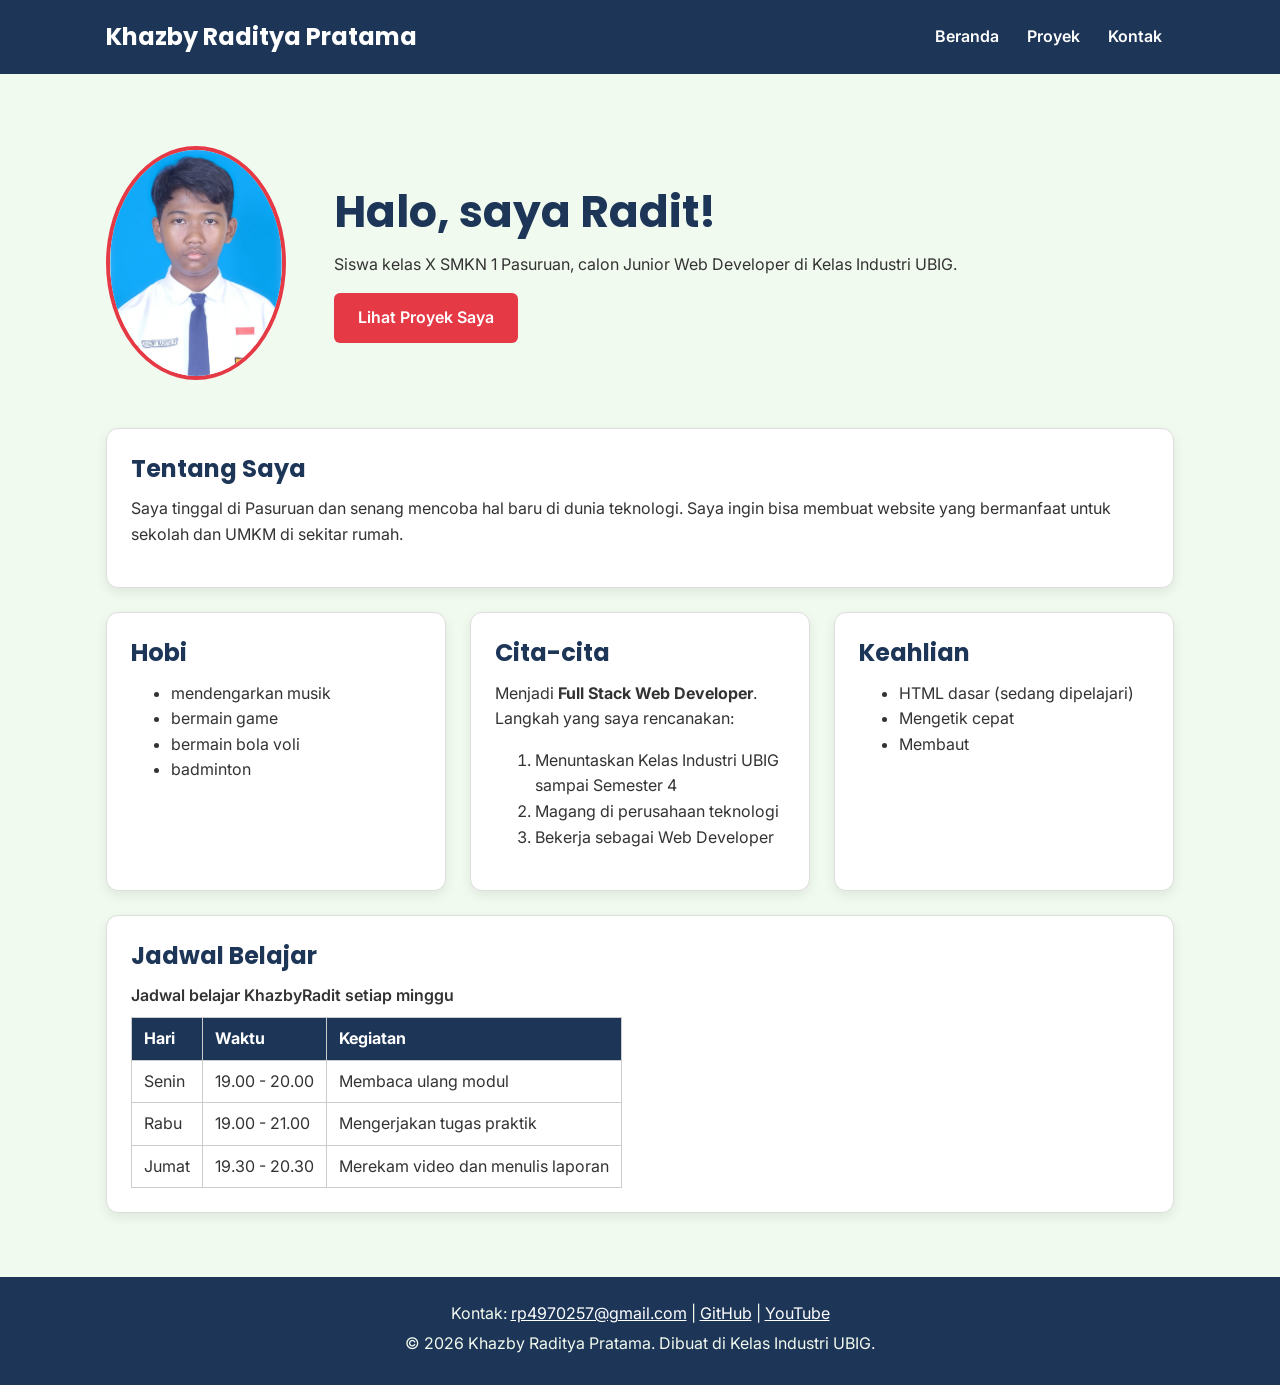
<file: index.html>
<!DOCTYPE html>
<html lang="id">
<head>
  <meta charset="UTF-8">
  <meta name="viewport" content="width=device-width, initial-scale=1.0">
  <title>Khazby Raditya Pratama | Beranda</title>
  <link rel="preconnect" href="https://fonts.googleapis.com">
  <link rel="preconnect" href="https://fonts.gstatic.com" crossorigin>
  <link href="https://fonts.googleapis.com/css2?family=Inter:wght@400;600&family=Poppins:wght@600;700&display=swap" rel="stylesheet">
  <link rel="stylesheet" href="css/style.css">
</head>
<body>
  <header>
    <div class="container navbar">
      <h1>Khazby Raditya Pratama</h1>
      <nav class="menu-laptop">
        <ul>
          <li><a href="index.html">Beranda</a></li>
          <li><a href="proyek.html">Proyek</a></li>
          <li><a href="kontak.html">Kontak</a></li>
        </ul>
      </nav>
      <!-- Tantangan: menu ponsel yang bisa dibuka-tutup -->
      <details class="menu-ponsel">
        <summary>Menu</summary>
        <nav>
          <ul>
            <li><a href="index.html">Beranda</a></li>
            <li><a href="proyek.html">Proyek</a></li>
            <li><a href="kontak.html">Kontak</a></li>
          </ul>
        </nav>
      </details>
    </div>
  </header>

  <main>
    <div class="container">
      <section class="hero">
        <img src="img/foto-profil.png" alt="Foto profil Dimas Pratama" width="180">
        <div>
          <h2>Halo, saya Radit!</h2>
          <p>Siswa kelas X SMKN 1 Pasuruan, calon Junior Web Developer di Kelas Industri UBIG.</p>
          <a href="proyek.html" class="tombol">Lihat Proyek Saya</a>
        </div>
      </section>

      <section class="kartu">
        <h2>Tentang Saya</h2>
        <p>Saya tinggal di Pasuruan dan senang mencoba hal baru di dunia teknologi. Saya ingin bisa membuat website yang bermanfaat untuk sekolah dan UMKM di sekitar rumah.</p>
      </section>

      <div class="daftar-kartu">
        <section class="kartu">
          <h2>Hobi</h2>
          <ul>
            <li>mendengarkan musik</li>
            <li>bermain game</li>
            <li>bermain bola voli</li>
            <li>badminton</li>
          </ul>
        </section>

        <section class="kartu">
          <h2>Cita-cita</h2>
          <p>Menjadi <strong>Full Stack Web Developer</strong>. Langkah yang saya rencanakan:</p>
          <ol>
            <li>Menuntaskan Kelas Industri UBIG sampai Semester 4</li>
            <li>Magang di perusahaan teknologi</li>
            <li>Bekerja sebagai Web Developer</li>
          </ol>
        </section>

        <section class="kartu">
          <h2>Keahlian</h2>
          <ul>
            <li>HTML dasar (sedang dipelajari)</li>
            <li>Mengetik cepat</li>
            <li>Membaut</li>
          </ul>
        </section>
      </div>

      <section class="kartu">
        <h2>Jadwal Belajar</h2>
        <table>
          <caption>Jadwal belajar KhazbyRadit setiap minggu</caption>
          <thead>
            <tr>
              <th>Hari</th>
              <th>Waktu</th>
              <th>Kegiatan</th>
            </tr>
          </thead>
          <tbody>
            <tr>
              <td>Senin</td>
              <td>19.00 - 20.00</td>
              <td>Membaca ulang modul</td>
            </tr>
            <tr>
              <td>Rabu</td>
              <td>19.00 - 21.00</td>
              <td>Mengerjakan tugas praktik</td>
            </tr>
            <tr>
              <td>Jumat</td>
              <td>19.30 - 20.30</td>
              <td>Merekam video dan menulis laporan</td>
            </tr>
          </tbody>
        </table>
      </section>
    </div>
  </main>

  <footer>
    <p>Kontak: <a href="mailto:rp4970257@gmail.com">rp4970257@gmail.com</a> |
      <a href="https://github.com/" target="_blank">GitHub</a> |
      <a href="https://www.youtube.com/" target="_blank">YouTube</a></p>
    <p>&copy; 2026 Khazby Raditya Pratama. Dibuat di Kelas Industri UBIG.</p>
  </footer>
</body>
</html>
</file>
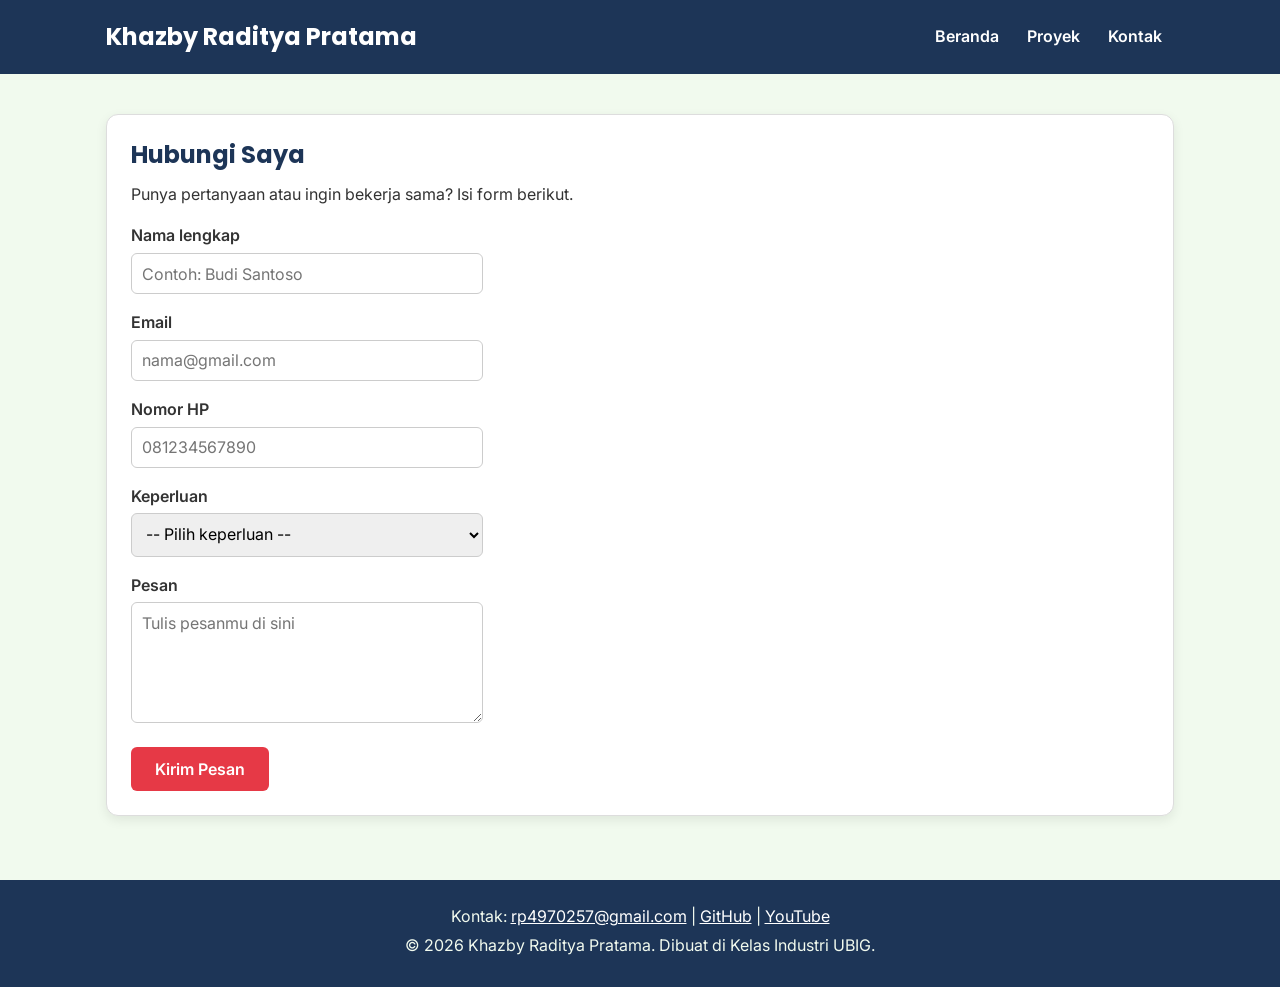
<file: kontak.html>
<!DOCTYPE html>
<html lang="id">
<head>
  <meta charset="UTF-8">
  <meta name="viewport" content="width=device-width, initial-scale=1.0">
  <title>Khazby Raditya Pratama | Kontak</title>
  <link rel="preconnect" href="https://fonts.googleapis.com">
  <link rel="preconnect" href="https://fonts.gstatic.com" crossorigin>
  <link href="https://fonts.googleapis.com/css2?family=Inter:wght@400;600&family=Poppins:wght@600;700&display=swap" rel="stylesheet">
  <link rel="stylesheet" href="css/style.css">
</head>
<body>
  <header>
    <div class="container navbar">
      <h1>Khazby Raditya Pratama</h1>
      <nav class="menu-laptop">
        <ul>
          <li><a href="index.html">Beranda</a></li>
          <li><a href="proyek.html">Proyek</a></li>
          <li><a href="kontak.html">Kontak</a></li>
        </ul>
      </nav>
      <!-- Tantangan: menu ponsel yang bisa dibuka-tutup -->
      <details class="menu-ponsel">
        <summary>Menu</summary>
        <nav>
          <ul>
            <li><a href="index.html">Beranda</a></li>
            <li><a href="proyek.html">Proyek</a></li>
            <li><a href="kontak.html">Kontak</a></li>
          </ul>
        </nav>
      </details>
    </div>
  </header>

  <main>
    <div class="container">
      <section class="kartu">
        <h2>Hubungi Saya</h2>
        <p>Punya pertanyaan atau ingin bekerja sama? Isi form berikut.</p>

        <form>
          <p>
            <label for="nama">Nama lengkap</label><br>
            <input type="text" id="nama" name="nama" placeholder="Contoh: Budi Santoso" required>
          </p>
          <p>
            <label for="email">Email</label><br>
            <input type="email" id="email" name="email" placeholder="nama@gmail.com" required>
          </p>
          <p>
            <label for="hp">Nomor HP</label><br>
            <input type="tel" id="hp" name="hp" placeholder="081234567890" required>
          </p>
          <p>
            <label for="keperluan">Keperluan</label><br>
            <select id="keperluan" name="keperluan" required>
              <option value="">-- Pilih keperluan --</option>
              <option value="bertanya">Bertanya</option>
              <option value="kerja-sama">Kerja sama proyek</option>
              <option value="lainnya">Lainnya</option>
            </select>
          </p>
          <p>
            <label for="pesan">Pesan</label><br>
            <textarea id="pesan" name="pesan" rows="5" cols="40" placeholder="Tulis pesanmu di sini" required></textarea>
          </p>
          <button type="submit">Kirim Pesan</button>
        </form>
      </section>
    </div>
  </main>

  <footer>
    <p>Kontak: <a href="mailto:rp4970257@gmail.com">rp4970257@gmail.com</a> |
      <a href="https://github.com/" target="_blank">GitHub</a> |
      <a href="https://www.youtube.com/" target="_blank">YouTube</a></p>
    <p>&copy; 2026 Khazby Raditya Pratama. Dibuat di Kelas Industri UBIG.</p>
  </footer>
</body>
</html>
</file>
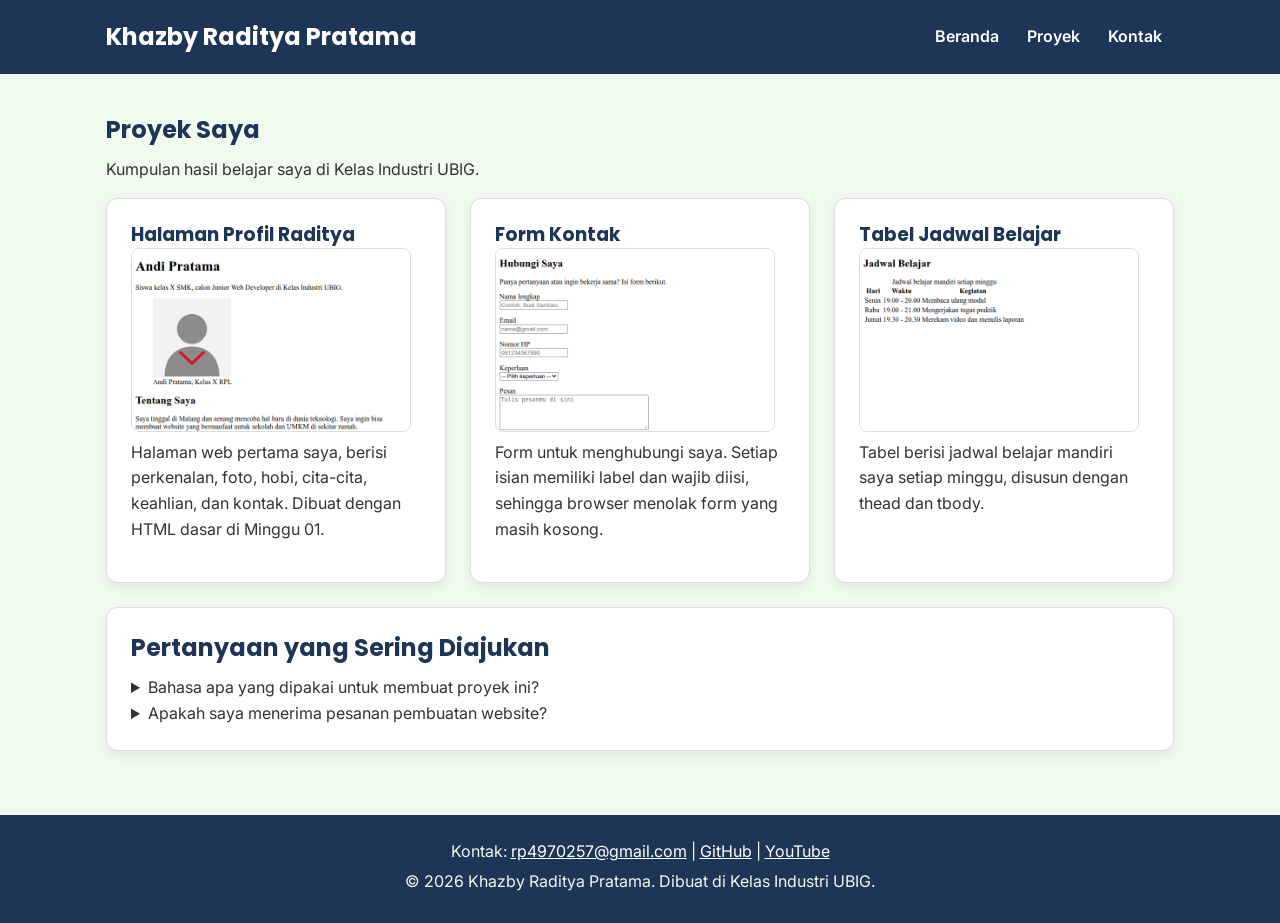
<file: proyek.html>
<!DOCTYPE html>
<html lang="id">
<head>
  <meta charset="UTF-8">
  <meta name="viewport" content="width=device-width, initial-scale=1.0">
  <title>Khazby Raditya Pratama  | Proyek</title>
  <link rel="preconnect" href="https://fonts.googleapis.com">
  <link rel="preconnect" href="https://fonts.gstatic.com" crossorigin>
  <link href="https://fonts.googleapis.com/css2?family=Inter:wght@400;600&family=Poppins:wght@600;700&display=swap" rel="stylesheet">
  <link rel="stylesheet" href="css/style.css">
</head>
<body>
  <header>
    <div class="container navbar">
      <h1>Khazby Raditya Pratama</h1>
      <nav class="menu-laptop">
        <ul>
          <li><a href="index.html">Beranda</a></li>
          <li><a href="proyek.html">Proyek</a></li>
          <li><a href="kontak.html">Kontak</a></li>
        </ul>
      </nav>
      <!-- Tantangan: menu ponsel yang bisa dibuka-tutup -->
      <details class="menu-ponsel">
        <summary>Menu</summary>
        <nav>
          <ul>
            <li><a href="index.html">Beranda</a></li>
            <li><a href="proyek.html">Proyek</a></li>
            <li><a href="kontak.html">Kontak</a></li>
          </ul>
        </nav>
      </details>
    </div>
  </header>

  <main>
    <div class="container">
      <section>
        <h2>Proyek Saya</h2>
        <p>Kumpulan hasil belajar saya di Kelas Industri UBIG.</p>

        <div class="daftar-kartu">
          <article class="kartu">
            <h3>Halaman Profil Raditya</h3>
            <img src="img/proyek-profil.png" alt="Tangkapan layar halaman profil Dimas Ramadhani" width="280">
            <p>Halaman web pertama saya, berisi perkenalan, foto, hobi, cita-cita, keahlian, dan kontak. Dibuat dengan HTML dasar di Minggu 01.</p>
          </article>

          <article class="kartu">
            <h3>Form Kontak</h3>
            <img src="img/proyek-kontak.png" alt="Tangkapan layar form kontak berisi nama, email, nomor HP, keperluan, dan pesan" width="280">
            <p>Form untuk menghubungi saya. Setiap isian memiliki label dan wajib diisi, sehingga browser menolak form yang masih kosong.</p>
          </article>

          <article class="kartu">
            <h3>Tabel Jadwal Belajar</h3>
            <img src="img/proyek-jadwal.png" alt="Tangkapan layar tabel jadwal belajar mandiri" width="280">
            <p>Tabel berisi jadwal belajar mandiri saya setiap minggu, disusun dengan thead dan tbody.</p>
          </article>
        </div>
      </section>

      <!-- FAQ dengan details dan summary -->
      <section class="kartu">
        <h2>Pertanyaan yang Sering Diajukan</h2>
        <details>
          <summary>Bahasa apa yang dipakai untuk membuat proyek ini?</summary>
          <p>Semua proyek di halaman ini dibuat dengan HTML. Tampilannya akan saya rapikan dengan CSS mulai Minggu 03.</p>
        </details>
        <details>
          <summary>Apakah saya menerima pesanan pembuatan website?</summary>
          <p>Belum, saya masih belajar. Namun kamu tetap boleh menghubungi saya melalui halaman Kontak.</p>
        </details>
      </section>
    </div>
  </main>

  <footer>
    <p>Kontak: <a href="mailto:rp4970257@gmail.com">rp4970257@gmail.com</a> |
      <a href="https://github.com/" target="_blank">GitHub</a> |
      <a href="https://www.youtube.com/" target="_blank">YouTube</a></p>
    <p>&copy; 2026 Khazby Raditya Pratama. Dibuat di Kelas Industri UBIG.</p>
  </footer>
</body>
</html>
</file>
<file: css/style.css>
/* Gaya portofolio Khazby Raditya Pratama
   Palet: #1D3557 (utama), #E63946 (aksen), #F1FAEE (latar)
   Huruf: Poppins (judul), Inter (isi)
   Tata letak: mobile first, titik ubah 768px (tablet) dan 1024px (laptop) */

/* 1. Reset */
* {
  box-sizing: border-box;
  margin: 0;
}

img {
  max-width: 100%;
  height: auto;
}

/* 2. Dasar halaman: warna dan huruf */
body {
  font-family: "Inter", Arial, sans-serif;
  font-size: 1rem;
  line-height: 1.6;
  color: #333333;
  background-color: #F1FAEE;
}

h1, h2, h3 {
  font-family: "Poppins", Arial, sans-serif;
  color: #1D3557;
  line-height: 1.3;
}

h2 {
  margin-bottom: 0.75rem;
}

p, ul, ol {
  margin-bottom: 1rem;
}

a {
  color: #E63946;
}

/* 3. Wadah, header, dan menu */
.container {
  max-width: 1100px;
  margin: 0 auto;
  padding: 0 1rem;
}

header {
  background-color: #1D3557;
  color: #FFFFFF;
  padding: 1rem 0;
}

header h1 {
  color: #FFFFFF;
  font-size: 1.5rem;
}

.navbar {
  display: flex;
  flex-wrap: wrap;
  justify-content: space-between;
  align-items: center;
  gap: 0.5rem;
}

nav ul {
  display: flex;
  gap: 0.25rem;
  padding: 0;
  margin: 0;
  list-style: none;
}

nav a {
  display: inline-block;
  padding: 0.5rem 0.75rem;
  border-radius: 6px;
  color: #FFFFFF;
  font-weight: 600;
  text-decoration: none;
}

/* Tantangan: menu ponsel buka-tutup dengan details */
.menu-laptop {
  display: none;
}

.menu-ponsel summary {
  padding: 0.5rem 0.75rem;
  border: 1px solid #FFFFFF;
  border-radius: 6px;
  font-weight: 600;
  cursor: pointer;
}

.menu-ponsel ul {
  flex-direction: column;
  margin-top: 0.5rem;
}

/* 4. Isi utama, hero, dan kartu */
main {
  padding: 1.5rem 0;
}

.hero {
  display: flex;
  flex-direction: column;
  align-items: center;
  gap: 1.5rem;
  padding: 1rem 0 2rem;
  text-align: center;
}

.hero img {
  border: 4px solid #E63946;
  border-radius: 70%;
}

.hero h2 {
  font-size: 2rem;
}

.tombol {
  display: inline-block;
  padding: 0.75rem 1.5rem;
  border-radius: 6px;
  background-color: #E63946;
  color: #FFFFFF;
  font-weight: 600;
  text-decoration: none;
}

.kartu {
  background-color: #FFFFFF;
  padding: 1rem;
  margin-bottom: 1.5rem;
  border: 1px solid #DDDDDD;
  border-radius: 12px;
  box-shadow: 0 4px 12px rgba(0, 0, 0, 0.08);
}

.daftar-kartu {
  display: flex;
  flex-wrap: wrap;
  gap: 1.5rem;
  margin-bottom: 1.5rem;
}

.daftar-kartu .kartu {
  flex: 1 1 280px;
  margin-bottom: 0;
}

article img {
  border-radius: 8px;
  border: 1px solid #DDDDDD;
}

/* 5. Tabel */
table {
  border-collapse: collapse;
}

caption {
  font-weight: 600;
  text-align: left;
  margin-bottom: 0.5rem;
}

th, td {
  border: 1px solid #CCCCCC;
  padding: 0.5rem 0.75rem;
  text-align: left;
}

th {
  background-color: #1D3557;
  color: #FFFFFF;
}

/* 6. Form */
label {
  font-weight: 600;
}

input, select, textarea {
  width: 100%;
  max-width: 22rem;
  padding: 0.6rem;
  margin-top: 0.25rem;
  border: 1px solid #CCCCCC;
  border-radius: 6px;
  font-family: inherit;
  font-size: 1rem;
}

button {
  padding: 0.75rem 1.5rem;
  border: none;
  border-radius: 6px;
  background-color: #E63946;
  color: #FFFFFF;
  font-family: inherit;
  font-size: 1rem;
  font-weight: 600;
  cursor: pointer;
}

/* 7. Footer */
footer {
  background-color: #1D3557;
  color: #F1FAEE;
  text-align: center;
  padding: 1.5rem;
}

footer p {
  margin-bottom: 0.25rem;
}

footer a {
  color: #FFFFFF;
}

/* 8. Tablet: lebar layar 768px ke atas */
@media (min-width: 768px) {
  .menu-laptop {
    display: block;
  }

  .menu-ponsel {
    display: none;
  }

  .hero {
    flex-direction: row;
    padding: 2rem 0 3rem;
    text-align: left;
  }

  .kartu {
    padding: 1.5rem;
  }
}

/* 9. Laptop: lebar layar 1024px ke atas */
@media (min-width: 1024px) {
  main {
    padding: 2.5rem 0;
  }

  .hero {
    gap: 3rem;
  }

  .hero h2 {
    font-size: 2.75rem;
  }
}
</file>
